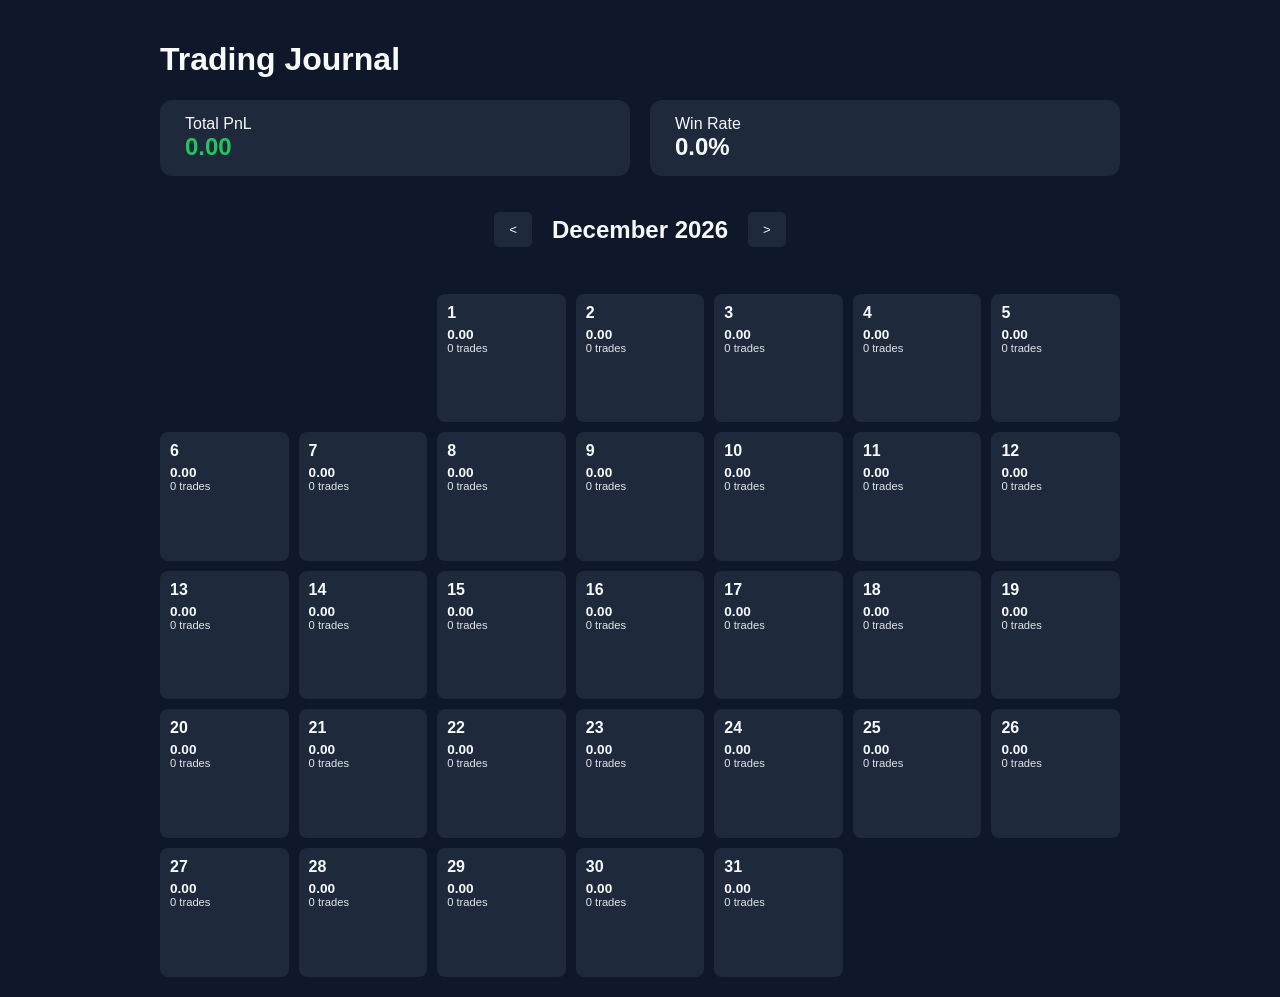
<file: index.html>
<!DOCTYPE html>
<html lang="en">
<head>
  <meta charset="UTF-8" />
  <meta name="viewport" content="width=device-width, initial-scale=1.0" />
  <title>TradeLog Trading Journal</title>
  <link rel="stylesheet" href="style-v2 (1).css" />
</head>
<body>
  <div class="container">
    <header>
      <h1>Trading Journal</h1>
      <div class="stats-bar">
        <div class="stat-card">
          <span class="label">Total PnL</span>
          <span id="total-pnl" class="value">0.00</span>
        </div>
        <div class="stat-card">
          <span class="label">Win Rate</span>
          <span id="win-rate" class="value">0%</span>
        </div>
      </div>
      <div class="calendar-controls">
        <button id="prevMonth">&lt;</button>
        <h2 id="monthDisplay"></h2>
        <button id="nextMonth">&gt;</button>
      </div>
    </header>

    <div id="calendar" class="calendar-grid"></div>

    <div id="modal" class="modal">
      <div class="modal-content">
        <h3 id="modal-date-title">Date</h3>
        <div id="trades-list"></div>
        <hr style="border:0;border-top:1px solid #334155;margin:15px 0;" />
        
        <div id="add-trade-section">
          <h4 id="add-trade-label" style="color:#94a3b8;font-size:0.9rem;margin:0 0 10px;">Add New Trade</h4>
          <input type="number" id="pnl-input" placeholder="Amount e.g. 500 or -200" />
          <textarea id="notes-input" placeholder="Trade notes..."></textarea>
          <div class="modal-actions">
            <button id="save-btn" class="save-btn">Save Entry</button>
            <button id="close-btn" class="close-btn">Cancel</button>
          </div>
        </div>
      </div>
    </div>
  </div>

  <script src="script-v2 (1).js"></script>
</body>
</html>
</file>
<file: style-v2 (1).css>
:root {
  --bg: #0f172a;
  --card: #1e293b;
  --text: #f8fafc;
  --green: #22c55e;
  --red: #ef4444;
}

* { box-sizing: border-box; }
body {
  font-family: Inter, sans-serif;
  background: var(--bg);
  color: var(--text);
  margin: 0;
  display: flex;
  justify-content: center;
}
.container {
  width: 90%;
  max-width: 1000px;
  padding: 20px;
}
header { margin-bottom: 30px; }
.stats-bar {
  display: flex;
  gap: 20px;
  margin-bottom: 20px;
}
.stat-card {
  background: var(--card);
  padding: 15px 25px;
  border-radius: 12px;
  flex: 1;
}
.value {
  display: block;
  font-size: 1.5rem;
  font-weight: bold;
}
.calendar-controls {
  display: flex;
  align-items: center;
  justify-content: center;
  gap: 20px;
  margin-bottom: 20px;
}
.calendar-controls button {
  background: var(--card);
  border: none;
  color: white;
  padding: 10px 15px;
  border-radius: 5px;
  cursor: pointer;
}
.calendar-grid {
  display: grid;
  grid-template-columns: repeat(7, 1fr);
  gap: 10px;
}
.day {
  background: var(--card);
  aspect-ratio: 1 / 1;
  border-radius: 8px;
  padding: 10px;
  cursor: pointer;
  transition: transform 0.1s;
  position: relative;
  display: flex;
  flex-direction: column;
}
.day:hover { transform: scale(1.02); }
.day.profit { background: var(--green); color: white; }
.day.loss { background: var(--red); color: white; }
.day-number { font-weight: bold; }
.day-pnl {
  display: block;
  margin-top: 5px;
  font-size: 0.85rem;
  font-weight: bold;
}
.day-trade-count {
  font-size: 0.7rem;
  opacity: 0.9;
}
.modal {
  display: none;
  position: fixed;
  inset: 0;
  background: rgba(0,0,0,0.8);
  align-items: center;
  justify-content: center;
  z-index: 100;
}
.modal-content {
  background: var(--card);
  padding: 30px;
  border-radius: 15px;
  width: 350px;
  max-height: 80vh;
  overflow-y: auto;
}
input, textarea {
  width: 100%;
  margin: 10px 0;
  padding: 10px;
  background: #334155;
  border: none;
  color: white;
  border-radius: 5px;
  box-sizing: border-box;
}
.modal-actions {
  display: flex;
  gap: 10px;
}
.modal-actions button {
  flex: 1;
  padding: 10px;
  border: none;
  border-radius: 5px;
  cursor: pointer;
  font-weight: bold;
}
.save-btn { background: var(--green); color: white; }
.close-btn { background: #64748b; color: white; }
.trade-item {
  display: flex;
  justify-content: space-between;
  align-items: center;
  background: #334155;
  padding: 10px;
  border-radius: 8px;
  margin-bottom: 8px;
}
.trade-item-info { flex: 1; }
.trade-item-pnl { font-weight: bold; }
.trade-item-pnl.pos { color: var(--green); }
.trade-item-pnl.neg { color: var(--red); }
.trade-item-notes { font-size: 0.8rem; color: #94a3b8; }
.delete-trade-btn {
  background: none;
  border: none;
  color: var(--red);
  cursor: pointer;
  font-weight: bold;
  font-size: 1.1rem;
}
</file>
